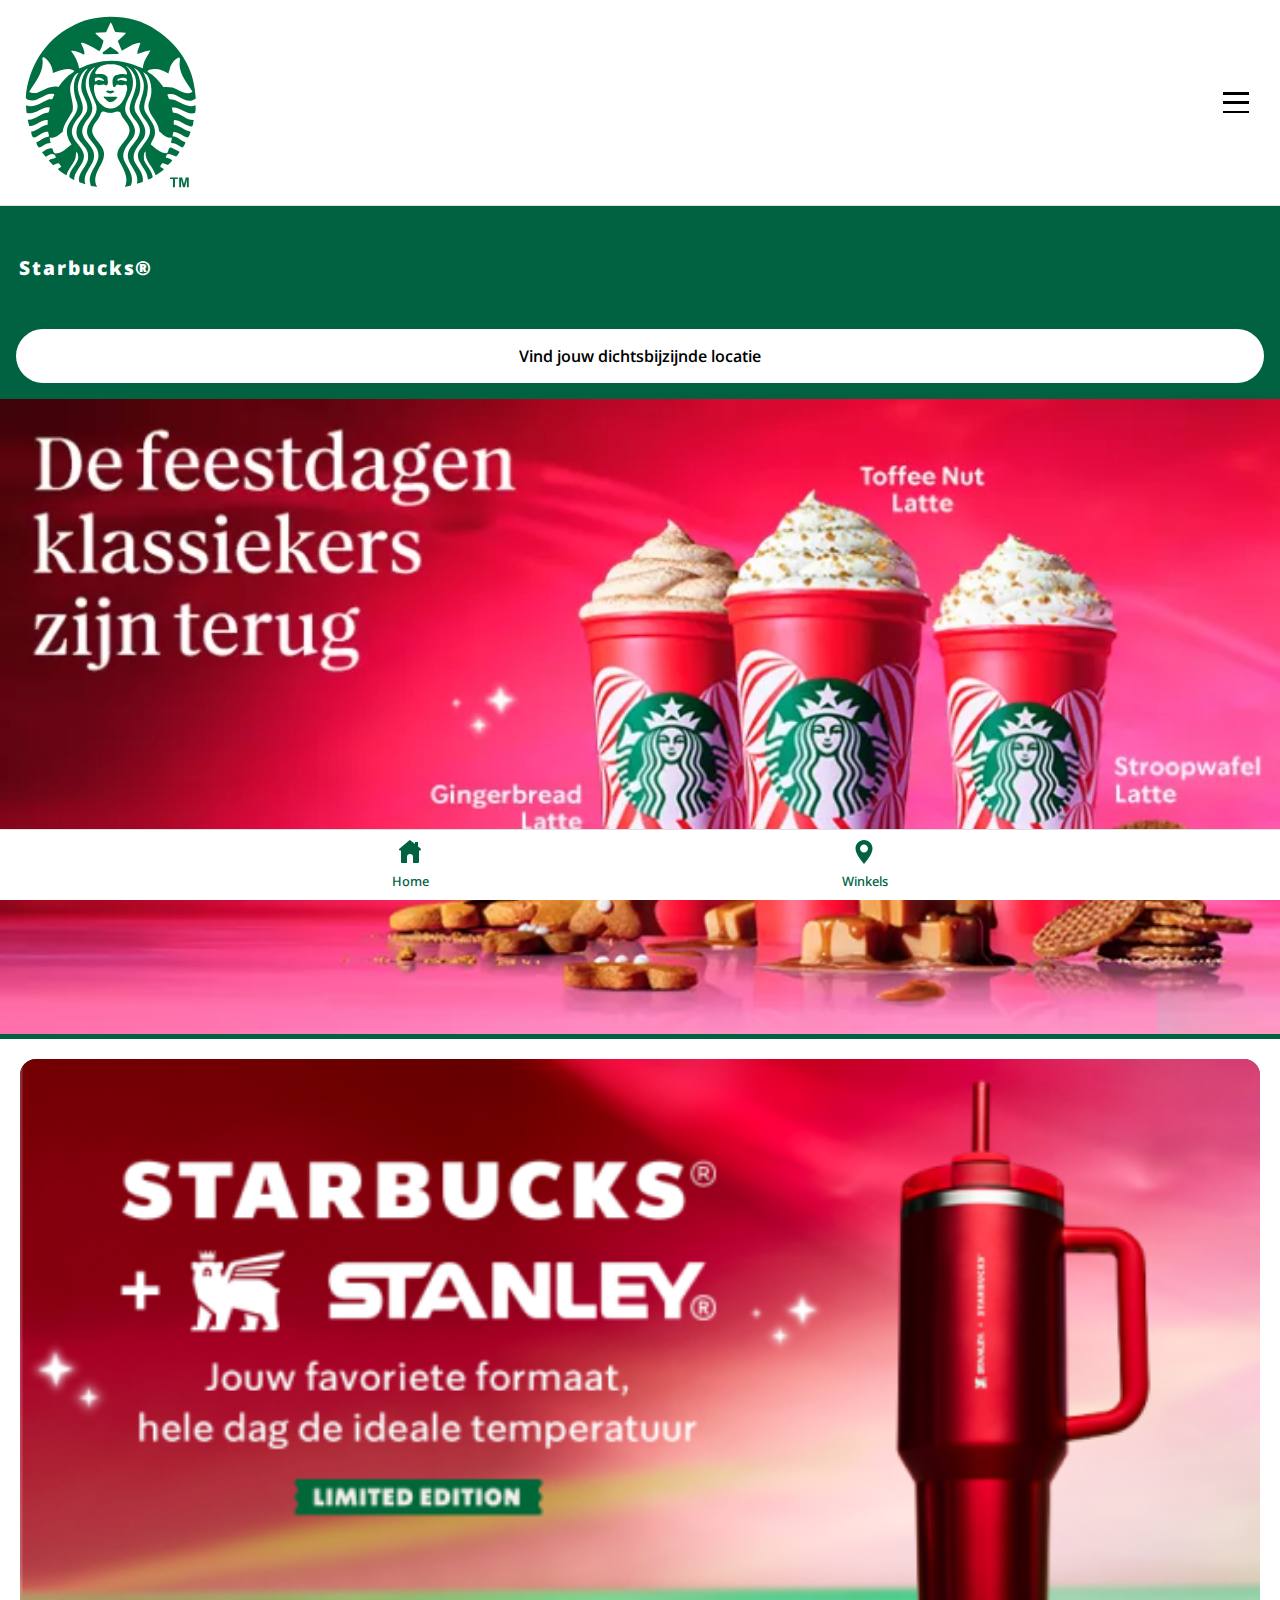
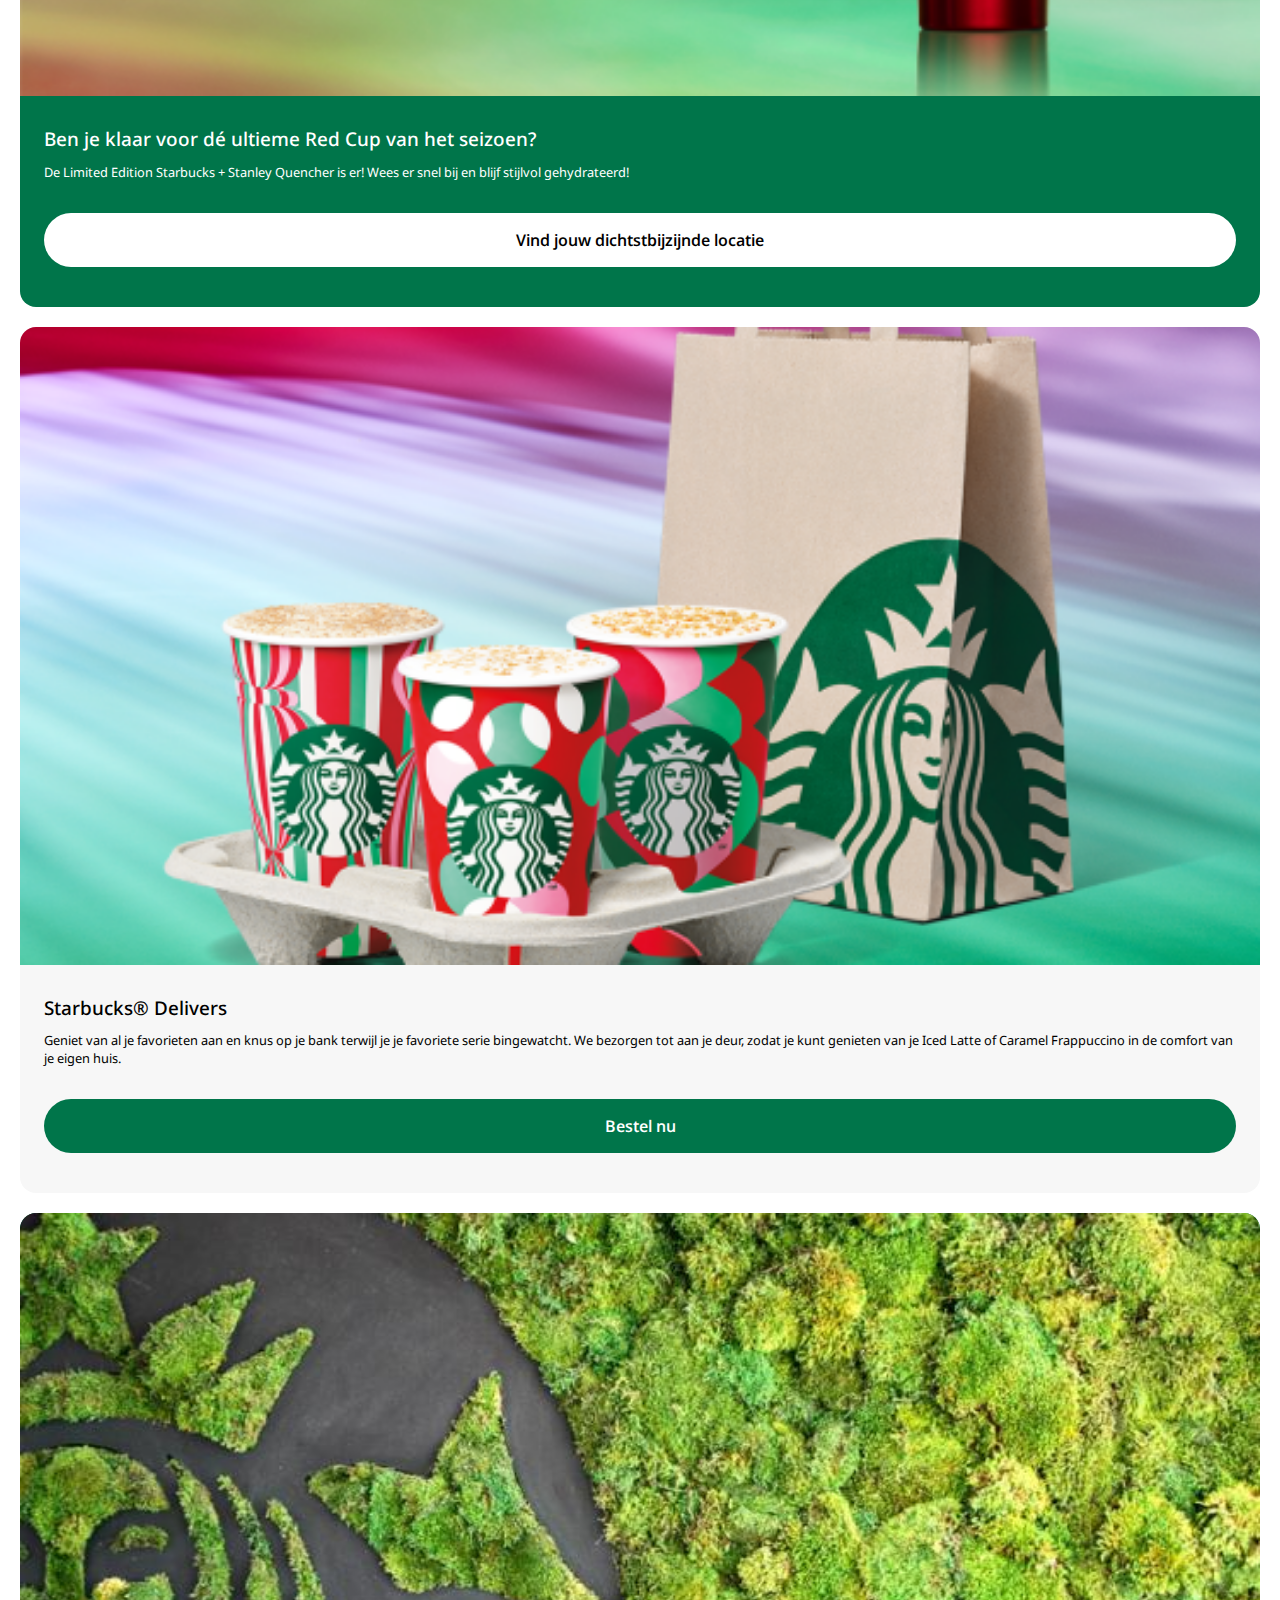
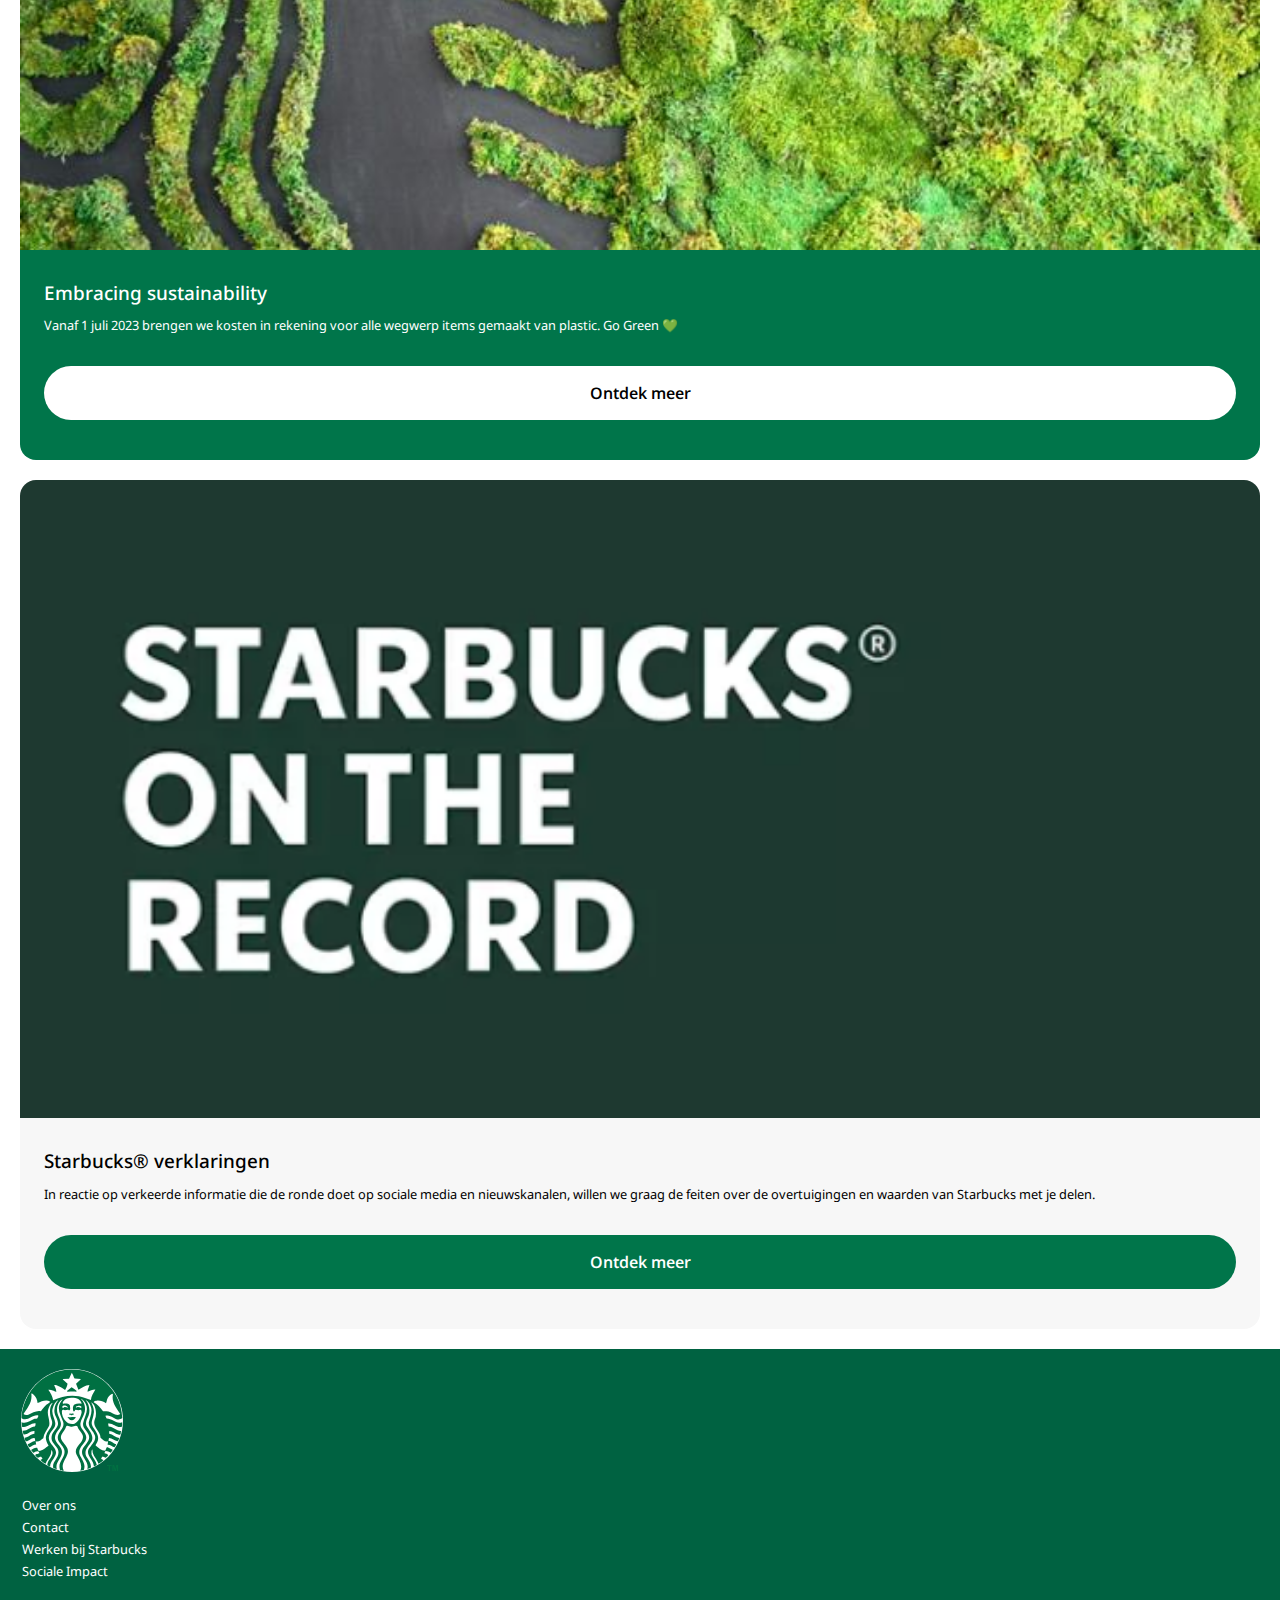
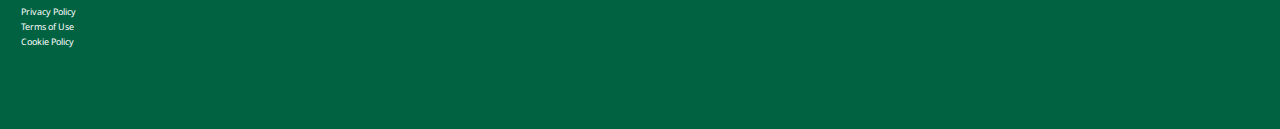
<file: index.html>
<!DOCTYPE html>
<html lang="nl">

<head>
	<meta charset="UTF-8">
	<meta name="author" content="Sharena">
	<meta name="viewport" content="width=device-width, initial-scale=1">

	<title>Starbucks</title>

	<link href="styles/style.css" rel="stylesheet">
	<link rel="shortcut icon" href="./images/Starbucks_Corporation_Logo_2011.svg" type="image/x-icon">
	<link rel="preconnect" href="https://fonts.googleapis.com">
	<link rel="preconnect" href="https://fonts.gstatic.com" crossorigin>
	<link href="https://fonts.googleapis.com/css2?family=Noto+Sans:ital,wght@0,100..900;1,100..900&display=swap"
		rel="stylesheet">
</head>

<body>
	<header>
		<nav>
			<img src="images/Starbucks_Corporation_Logo_2011.svg" alt="logo">
			<button type="button">
				<span></span>
				<span></span>
				<span></span>
			</button>
		</nav>
	</header>
	<main>
		<nav>
			<ul>
				<li><a href="/FED-Sharena/index.html">Onze Koffies</a></li>
				<li><a href="/FED-Sharena/index.html">Menu</a></li>
				<li><a href="/FED-Sharena/index.html">Bezorging</a></li>
				<li><a href="/FED-Sharena/index.html">Verantwoordelijkheid</a></li>
				<li><a href="/FED-Sharena/index.html">Studentenkorting</a></li>
				<li><a href="/FED-Sharena/contact.html">Contact</a></li>
			</ul>
			<ul>
				<li><a href="/FED-Sharena/winkels.html">Vind een winkel</a></li>
				<li>
					<details>
						<summary>Nederlands</summary>
						<ul>
							<li><a href="/FED-Sharena/index.html">Nederlands</a></li>
							<li><a href="/FED-Sharena/index.html">English</a></li>
						</ul>
					</details>
				</li>
			</ul>
		</nav>
		<section>
			<h1>Starbucks®</h1>
			<a href="/FED-Sharena/index.html">Vind jouw dichtsbijzijnde locatie</a>
			<img src="images/toffee.webp" alt="toffee">
		</section>

		<section>
			<img src="images/stanleycup.png" alt="stanleycup">
			<article>
				<h2>Ben je klaar voor dé ultieme Red Cup van het seizoen?</h2>
				<p>De Limited Edition Starbucks + Stanley Quencher is er! Wees er snel bij en blijf stijlvol
					gehydrateerd!</p>
				<a href="/FED-Sharena/index.html">Vind jouw dichtstbijzijnde locatie</a>
			</article>
		</section>
		<section>
			<img src="images/delivers.webp" alt="delivers">
			<article>
				<h2>Starbucks® Delivers</h2>
				<p>Geniet van al je favorieten aan en knus op je bank terwijl je je favoriete serie bingewatcht. We
					bezorgen tot aan je deur, zodat je kunt genieten van je Iced Latte of Caramel Frappuccino in de
					comfort van je eigen huis.</p>
				<a href="/FED-Sharena/index.html">Bestel nu</a>
			</article>
		</section>
		<section>
			<img src="images/sustainable.jpg" alt="sustainability">
			<article>
				<h2>Embracing sustainability</h2>
				<p>Vanaf 1 juli 2023 brengen we kosten in rekening voor alle wegwerp items gemaakt van plastic. Go Green
					💚</p>
				<a href="/FED-Sharena/index.html">Ontdek meer</a>
			</article>
		</section>
		<section>
			<img src="images/verklaringen.webp" alt="verklaringen">
			<article>
				<h2>Starbucks® verklaringen</h2>
				<p>In reactie op verkeerde informatie die de ronde doet op sociale media en nieuwskanalen, willen we
					graag de feiten over de overtuigingen en waarden van Starbucks met je delen.</p>
				<a href="/FED-Sharena/index.html">Ontdek meer</a>
			</article>
		</section>
	</main>
	<footer>
		<img src="images/Starbucks_Corporation_Logo_2011.svg" alt="logo">
		<ul>
			<li><a href="/FED-Sharena/index.html">Over ons</a></li>
			<li><a href="/FED-Sharena/contact.html">Contact</a></li>
			<li><a href="/FED-Sharena/index.html">Werken bij Starbucks</a></li>
			<li><a href="/FED-Sharena/index.html">Sociale Impact</a></li>
		  </ul>
		  <ul>
			<li><a href="/FED-Sharena/index.html">Privacy Policy</a></li>
			<li><a href="/FED-Sharena/index.html">Terms of Use</a></li>
			<li><a href="/FED-Sharena/index.html">Cookie Policy</a></li>
		  </ul>
		<nav>
			<ul>
				<li>
					<a href="/FED-Sharena/index.html"><svg xmlns="http://www.w3.org/2000/svg" fill="none">
							<path fill="currentColor" fill-rule="evenodd"
								d="M11.75.13a.6.6 0 0 1 .18-.12c.05-.01.1-.01.14 0 .05.01.1.05.18.12L17 4.02V2h3v4.47l2.63 2.15v.01a1 1 0 0 1 .37.76v.05a1 1 0 0 1-.99.99H21v11.5a1 1 0 0 1-1 1h-5v-6a3 3 0 1 0-6 0v6H4a1 1 0 0 1-1-1v-11.5H1.99A1 1 0 0 1 1 9.44V9.4a1 1 0 0 1 .36-.76h.01L11.75.12Z"
								clip-rule="evenodd"></path>
						</svg>Home</a>
				</li>
				<li>
					<a href="/FED-Sharena/index.html"><svg xmlns="http://www.w3.org/2000/svg">
							<path fill="currentColor"
								d="M12 0C7.3 0 3.5 3.8 3.5 8.4c0 2.2 1.1 5.1 3.1 8.4 1.4 2.2 2.9 4.3 4.6 6.3l.8.9.8-.9c1.7-2 3.2-4.1 4.6-6.3 2.1-3.4 3.1-6.2 3.1-8.4C20.5 3.8 16.7 0 12 0m0 12.5c-2.2 0-4-1.8-4-4s1.8-4 4-4 4 1.8 4 4-1.8 4-4 4">
							</path>
						</svg>Winkels</a>
				</li>
			</ul>
		</nav>
	</footer>

	<script src="./scripts/script.js"></script>
</body>

</html>
</file>
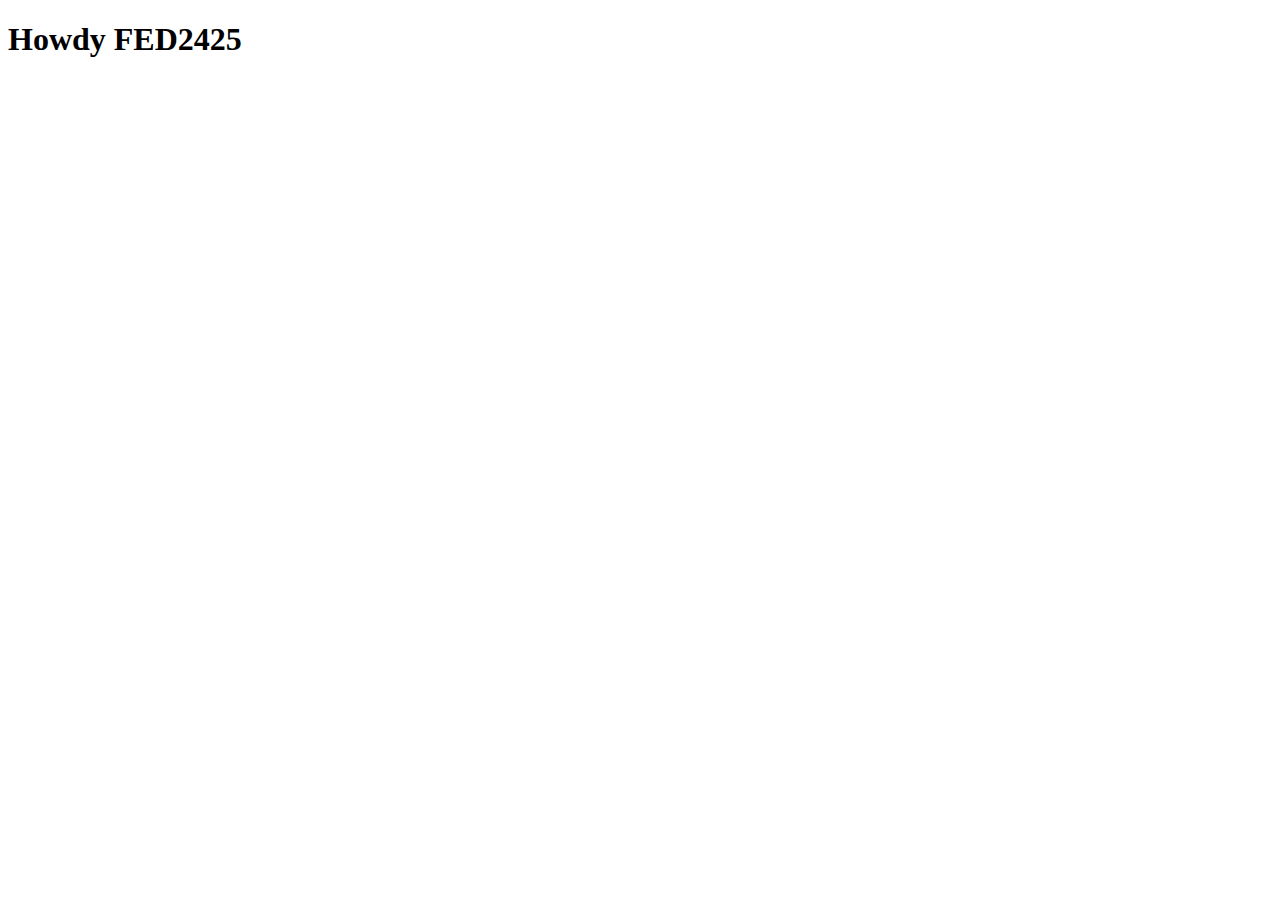
<file: FED-Sharena/index.html>
<!DOCTYPE html>
<html lang="nl">
	
<head>
	<meta charset="UTF-8">
	<meta name="author" content="Sharena">
	<meta name="viewport" content="width=device-width, initial-scale=1">
	
	<title>Howdy FED2425</title>
	
	<link href="styles/style.css" rel="stylesheet">
	<link rel="icon" type="image/svg+xml" href="images/favicon.svg">
</head>

<body>
	<h1>Howdy FED2425</h1>

	<script defer src="scripts/script.js"></script>
</body>
	
</html>
</file>
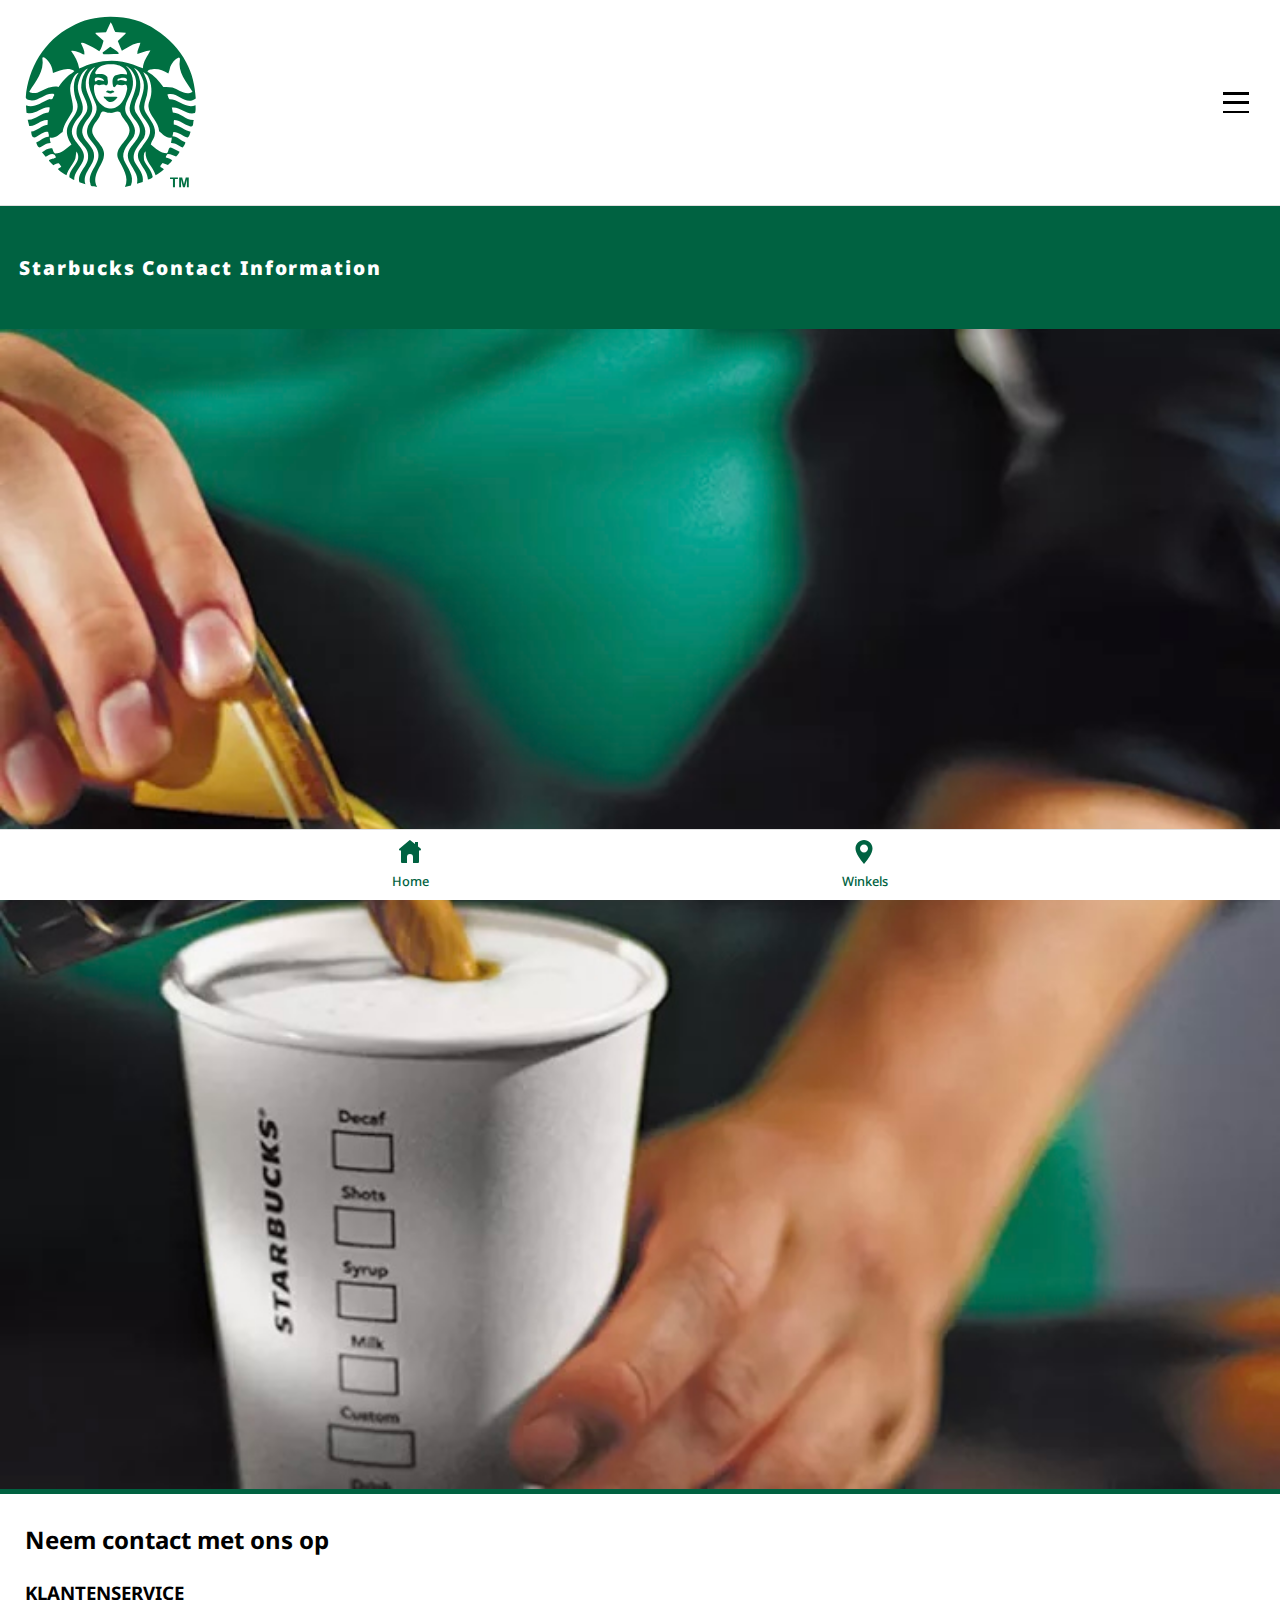
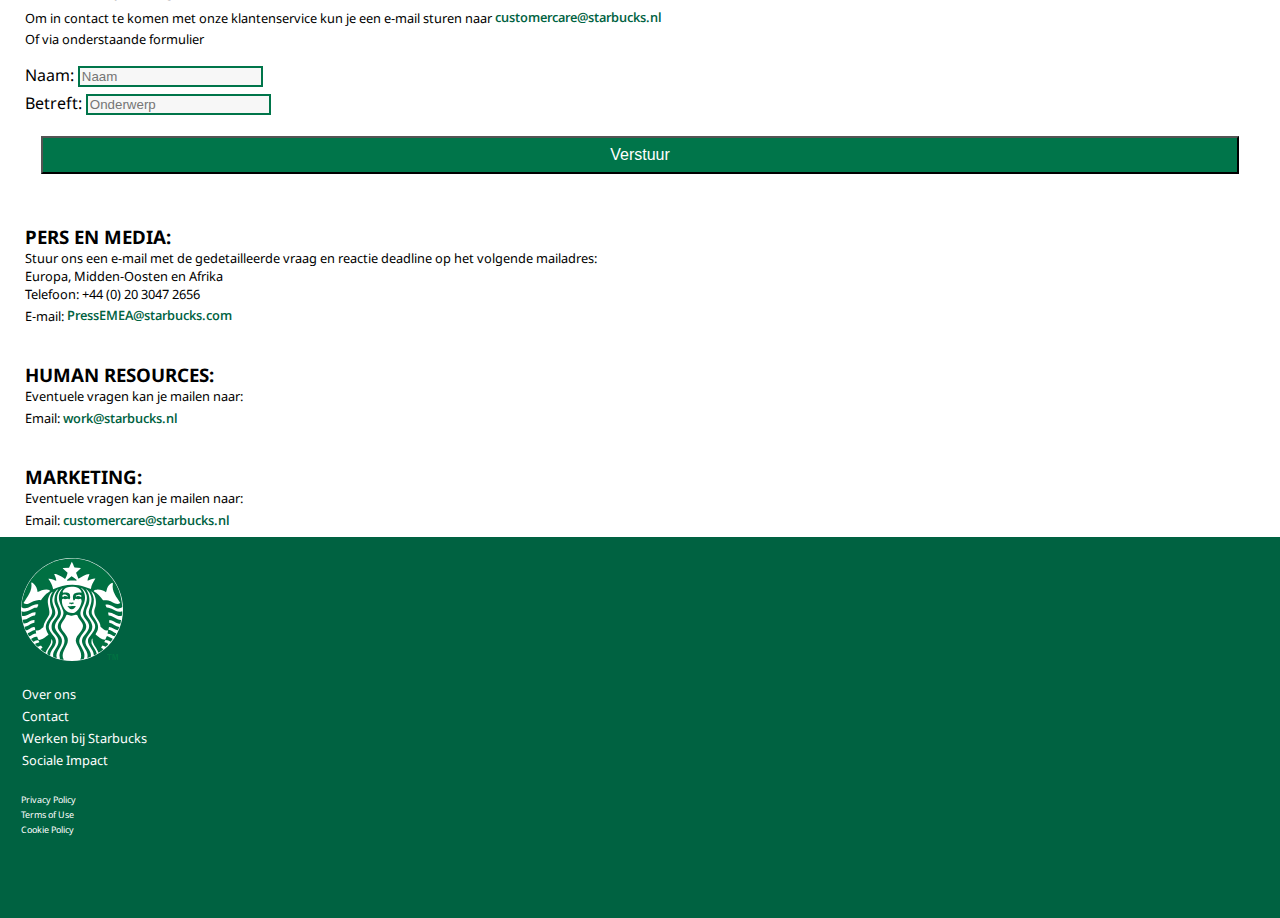
<file: contact.html>
<!DOCTYPE html>
<html lang="nl">
	
<head>
	<meta charset="UTF-8">
	<meta name="author" content="Sharena">
	<meta name="viewport" content="width=device-width, initial-scale=1">
	
	<title>Starbucks - Contact</title>
	
	<link href="styles/style.css" rel="stylesheet">
	<link rel="shortcut icon" href="./images/Starbucks_Corporation_Logo_2011.svg" type="image/x-icon">
	<link rel="preconnect" href="https://fonts.googleapis.com">
	<link rel="preconnect" href="https://fonts.gstatic.com" crossorigin>
	<link href="https://fonts.googleapis.com/css2?family=Noto+Sans:ital,wght@0,100..900;1,100..900&display=swap" rel="stylesheet">
</head>

<body>
<header>
	<nav>
		<img src="images/Starbucks_Corporation_Logo_2011.svg" alt="logo">
		<button type="button">
		<span></span>
		<span></span>
		<span></span>
		</button>
	</nav>
</header>
<main class="contact">
	<nav>
		<ul>
			<li><a href="/FED-Sharena/index.html">Onze Koffies</a></li>
			<li><a href="/FED-Sharena/index.html">Menu</a></li>
			<li><a href="/FED-Sharena/index.html">Bezorging</a></li>
			<li><a href="/FED-Sharena/index.html">Verantwoordelijkheid</a></li>
			<li><a href="/FED-Sharena/index.html">Studentenkorting</a></li>
			<li><a href="/FED-Sharena/index.html">Contact</a></li>
		</ul>
		<ul>
			<li><a href="/FED-Sharena/index.html">Vind een winkel</a></li>
			<li>
			  <details>
				<summary>Nederlands</summary>
				<ul>
				  <li><a href="/FED-Sharena/index.html">Nederlands</a></li>
				  <li><a href="/FED-Sharena/index.html">English</a></li>
				</ul>
			  </details>
			</li>
		  </ul>
	</nav>

	<section>
		<h1>Starbucks Contact Information</h1>
		<img src="images/contact.jpg" alt="contact">
	</section>
	<section>
		<h2>Neem contact met ons op</h2>
		<h3>KLANTENSERVICE</h3>
		<p>Om in contact te komen met onze klantenservice kun je 
		een e-mail sturen naar <a href="/FED-Sharena/contact.html">customercare@starbucks.nl</a>
		</p>
		<p>Of via onderstaande formulier</p>
		<form>
			<label>
				Naam:
				<input type="text" name="naam" placeholder="Naam" required />
			</label>
			<label>
				Betreft:
				<input type="text" name="onderwerp" placeholder="Onderwerp" required />
			</label>
			<button type="submit">Verstuur</button>
		</form>
	</section>
	<section>
		<h3>PERS EN MEDIA:</h3>
		<p>Stuur ons een e-mail met de gedetailleerde vraag en reactie deadline op het volgende mailadres:</p>
		<p>Europa, Midden-Oosten en Afrika</p>
		<p>Telefoon: +44 (0) 20 3047 2656</p>
		<p>E-mail: <a href="/FED-Sharena/contact.html">PressEMEA@starbucks.com</a></p>
	</section>
	<section>
		<h3>HUMAN RESOURCES:</h3>
		<p>Eventuele vragen kan je mailen naar:</p>
		<p>Email: <a href="/FED-Sharena/contact.html">work@starbucks.nl</a></p>
	</section>
	<section>
		<h3>MARKETING:</h3>
		<p>Eventuele vragen kan je mailen naar:</p>
		<p>Email: <a href="/FED-Sharena/contact.html">customercare@starbucks.nl</a></p>
	</section>

</main>
<footer>
	<img src="images/Starbucks_Corporation_Logo_2011.svg" alt="logo">
		<ul>
			<li><a href="/FED-Sharena/index.html">Over ons</a></li>
			<li><a href="/FED-Sharena/contact.html">Contact</a></li>
			<li><a href="/FED-Sharena/index.html">Werken bij Starbucks</a></li>
			<li><a href="/FED-Sharena/index.html">Sociale Impact</a></li>
		  </ul>
		  <ul>
			<li><a href="/FED-Sharena/index.html">Privacy Policy</a></li>
			<li><a href="/FED-Sharena/index.html">Terms of Use</a></li>
			<li><a href="/FED-Sharena/index.html">Cookie Policy</a></li>
		  </ul>
	<nav>
		<ul>
		  <li>
			<a href="/FED-Sharena/index.html"><svg xmlns="http://www.w3.org/2000/svg"  fill="none"><path fill="currentColor" fill-rule="evenodd" d="M11.75.13a.6.6 0 0 1 .18-.12c.05-.01.1-.01.14 0 .05.01.1.05.18.12L17 4.02V2h3v4.47l2.63 2.15v.01a1 1 0 0 1 .37.76v.05a1 1 0 0 1-.99.99H21v11.5a1 1 0 0 1-1 1h-5v-6a3 3 0 1 0-6 0v6H4a1 1 0 0 1-1-1v-11.5H1.99A1 1 0 0 1 1 9.44V9.4a1 1 0 0 1 .36-.76h.01L11.75.12Z" clip-rule="evenodd"></path></svg>Home</a></li>
		  <li>
			<a href="/FED-Sharena/index.html"><svg xmlns="http://www.w3.org/2000/svg" ><path fill="currentColor" d="M12 0C7.3 0 3.5 3.8 3.5 8.4c0 2.2 1.1 5.1 3.1 8.4 1.4 2.2 2.9 4.3 4.6 6.3l.8.9.8-.9c1.7-2 3.2-4.1 4.6-6.3 2.1-3.4 3.1-6.2 3.1-8.4C20.5 3.8 16.7 0 12 0m0 12.5c-2.2 0-4-1.8-4-4s1.8-4 4-4 4 1.8 4 4-1.8 4-4 4"></path></svg>Winkels</a></li>
		</ul>
	</nav>
</footer>

<script src="./scripts/script.js"></script>
</body>
	
</html>
</file>
<file: styles/style.css>
@import url('https://fonts.googleapis.com/css2?family=Noto+Sans:ital,wght@0,100..900;1,100..900&display=swap');

/**************/
/* CSS REMEDY */
/**************/

*, :after, :before {
    box-sizing: inherit;
	margin: 0;
}

/*********************/
/* CUSTOM PROPERTIES */
/*********************/
:root {
	/* startje */
	--starbucks-black: black;
	--starbucks-white: #fff;
	--starbucks-green: #00754a;
	--starbucks-darkgreen: #006241;
	--starbucks-grey: #f7f7f7; 
	--starbucks-textgrey: rgba(0, 0, 0, .58);
	--starbucks-border: rgba(0, 0, 0, .12);
	--font-starbucks: "Noto Sans", sans-serif;
}

/****************/
/* JOUW STYLING */
/****************/

body{
	font-family: var(--font-starbucks);
}

body.active {
	overflow: hidden;
}

header {
	padding: 1em 1.25em;
	background:var(--starbucks-white);
	border-bottom: 1px solid var(--starbucks-border);
	position: sticky;
	top:0; 
	z-index: 1;
}
  
header nav{
	display:flex;
	justify-content: space-between;
	padding: 0 .3em;
}

header nav img {
	width: 14%;
}

@keyframes draai-animatie {
    100% {
        rotate: 360deg;
    }
}

header nav img:hover {
    animation-name: draai-animatie;
    animation-duration: 3s;
    animation-fill-mode: forwards;
    animation-timing-function: ease;
}

ul {
	padding: 0;
}

li {
	list-style-type: none;
}

header nav button{
	display: flex;
	flex-direction: column;
	gap: .5em;
	aspect-ratio: 1/1;
	width: 2em;
	align-content: center;
	justify-content: center;
	background-color: transparent;
	border: none;
}

header nav button span{
	display: block;
	width: 100%;
	height: .2em;
	background-color: var(--starbucks-black);
}

main {
	position: relative;
	overflow-x: hidden;
	padding: 0 1.25em;
}

main > nav {
	position: absolute;
	z-index: 1;
	background-color: var(--starbucks-white);
	width: 100%;
	height: 100vh;
	padding: 1.25em 1rem;
	display: flex;
	gap: 2em;
	flex-direction: column;
	transform: translateX(100vw);
	transition: .5s;
}

main > nav.active {
	transform: translateX(-1.25em);
}

main > nav ul {
	display: flex;
	flex-direction: column;
	gap: 1rem;
}

main > nav ul li a{
	font-size: 1.2em;
	text-decoration: none;
	color: var(--starbucks-black);
}

details ul li{
	margin-top: 1em;
	font-size: .7em;
}

main section {
	border-radius: 1em;
	overflow: hidden;
	margin-bottom: 1.25em;
}

main section article {
	border-radius: 1em;
	padding: 1.5em 1.5em 2.5em;
}

main section img{
	width: 100%;
}

main section:nth-of-type(even) {
	background-color: var(--starbucks-green);
	color: var(--starbucks-white);
}
  
main section:nth-of-type(odd) {
	background-color: var(--starbucks-grey);
}

main section:first-of-type {
	background-color: var(--starbucks-darkgreen);
	width: 100vw;
	margin-inline-start: -1.25em;
	border-radius: 0;
}


main section a:hover,
main section a:focus-visible { 
  	rotate:180deg;
}

main section a{
	display: flex;
	justify-content: center;
	text-decoration: none;
	font-size: 1em;
	font-weight: 550;
	padding: 1em;
	border-radius: 2em;
	margin-top: 2em;
  
	transition:.5s;
}


  

main section:nth-of-type(even) a{
	background-color: var(--starbucks-white);
	color: var(--starbucks-black);
}

main section:nth-of-type(odd) a{
	background-color: var(--starbucks-green);
	color: var(--starbucks-white);
}

main section:first-of-type a{
	background-color: var(--starbucks-white);
	color: var(--starbucks-black);
	margin: 1em;
}

main section article h2{
	font-size: 1.18em;
	font-weight: 500;
	line-height: 1.5em;
	padding-bottom: .5em;
}

main section article p{
	font-size: .8em;
}

main section h1{
	font-size: 1.2em;
	font-weight: 900;
	color: var(--starbucks-white);
	margin: 1em;
	padding: 1.5em 0 1.5em;
}

main > h1{
	font-size: 1.5em;
	color: var(--starbucks-black);
	margin-top: 1em;
}

h1 {
	--main-color:white;
	--blue-color:rgb(29, 112, 25);
	--cyan-color:rgb(226, 181, 90);
	--magenta-color:magenta;
	--yellow-color:rgb(0, 51, 255);
	--black-color:rgb(51, 188, 101);

	overflow:hidden;
  }
  
  h1 {
	letter-spacing:.1em;
	color:var(--main-color);
	transition:.5s;
  }
  
  h1:hover {
	text-shadow:
	  0 -2em 0 var(--cyan-color),
	  0 -1em 0 var(--magenta-color),
	  0 1em 0 var(--yellow-color),
	  0 2em 0 var(--black-color);
  }


footer{
	background-color: var(--starbucks-darkgreen);
	padding-bottom: 4em;
}

footer img{
	width: 8%;
	margin: 1.3em;
	margin-bottom: 0;
}

footer ul{
	margin: 1em;
}

footer ul li a{
	color: var(--starbucks-white);
	text-decoration: none;
	font-size: .8em;
	padding: .5em;
}

footer ul:nth-of-type(2){
	color: var(--starbucks-white);
	text-decoration: none;
	font-size: .7em;
	padding: .5em;
}


footer nav{
	position: fixed;
	bottom: 0;
	width: 100%;
	background-color: var(--starbucks-white);
	border-top: 1px solid var(--starbucks-border);
}  


footer nav ul {
	list-style: none;
	display: flex;
	justify-content: space-evenly;
	padding: 0;
	margin: 0;
  }
  
  footer nav ul li a {
	text-decoration: none;
	color: var(--starbucks-darkgreen);
	font-weight: 500;
	font-size: .8em;
	display: flex;
	flex-direction: column;
	align-items: center;
	padding: 10px 20px;
  }
  
  footer nav ul li a:hover {
	color: green;
  }

  footer nav ul li a svg {
	width: 1.6rem;
	height: 2rem;
  }
  
  
/* tweede pagina */

.contact section:first-of-type{
	margin-bottom: 0;
}

.contact section:nth-of-type(n + 2), .contact a {
	padding: .3em;
	margin: 0;
	color: black;
	border-radius: 0px;
	background-color: transparent;
}

.contact {
	display: flex;
	flex-direction: column;
	gap: 1.5rem;
}

.contact h2{
	margin-bottom: 1em;
}

.contact a {
	background-color: transparent;
	display: inline-block;
	transition: transform 0.3s;
}

.contact p a:hover {
	text-decoration: underline;
	transform: scale(1.5);
}

.contact section:nth-of-type(odd) a {
	color: var(--starbucks-darkgreen);
	background-color: transparent;
	/* text-decoration: underline; */
}

.contact section:nth-of-type(even) a {
	color: var(--starbucks-darkgreen);
	background-color: transparent;
	/* text-decoration: underline; */
}

.contact p {
	font-size: .8rem;
}

.contact section p a{
	padding-left: 0;
}

form{
	font-family: var(--font-starbucks);
	margin-top: 1em;
	display: flex;
	gap: .3em;
	display: flex;
	justify-content: left;
    flex-direction: column; 
	gap: .3em;

}

label{
	display: block;
	justify-content: left;
}

section form label input:invalid{
	background-color: var(--starbucks-grey);
}
section form label input:valid{
	background-color: rgba(0, 255, 94, 0.315);
}

section input { 
	appearance:none;
	border:solid .15em var(--starbucks-green);
}

form button{
	background-color: var(--starbucks-green);
	color: var(--starbucks-white);
	font-size: 1em;
	padding: .5em;
	margin: 1em;
}

.contact h2 {
	color: #000;
}

@keyframes spring-animatie {
	0% {
	  translate:0em 0em;
	}
	100% {
	  translate:0em -8rem;
	}
  }
  
form button:hover {
	animation-name:spring-animatie;
	animation-duration:.5s;
	animation-iteration-count:infinite;
	animation-direction:alternate;
}
</file>
<file: FED-Sharena/styles/style.css>
/**************/
/* CSS REMEDY */
/**************/
*, *::after, *::before {
  box-sizing:border-box;  
}






/*********************/
/* CUSTOM PROPERTIES */
/*********************/
:root {
	/* startje */
	--color-text:#111;
	--color-background:#eee;
}





/****************/
/* JOUW STYLING */
/****************/

/* jouw code */
</file>
